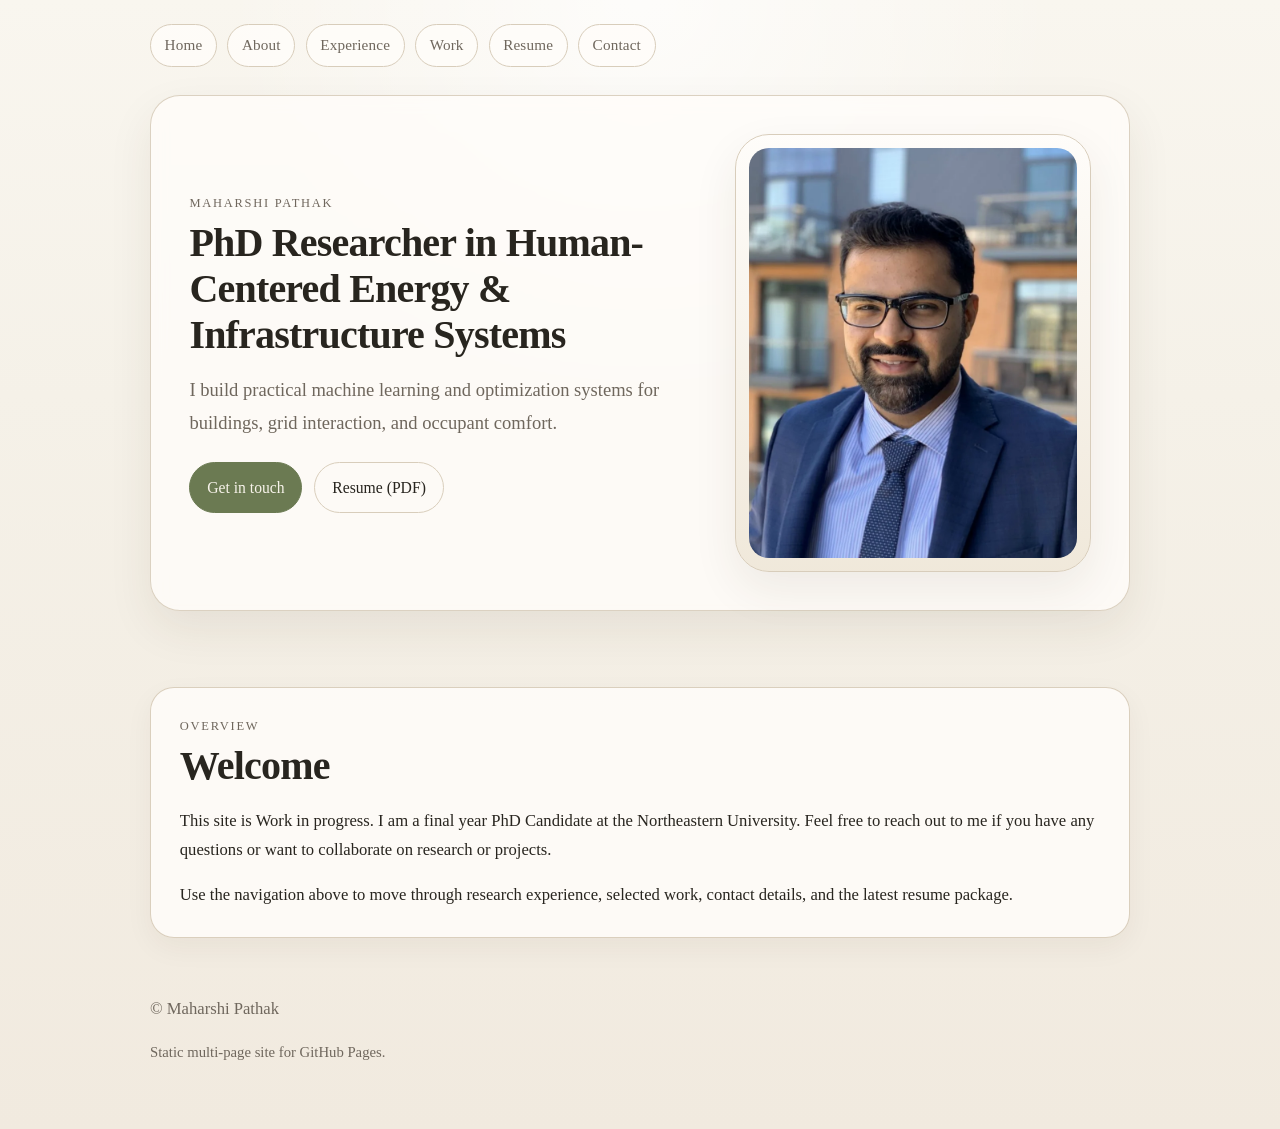
<file: index.html>
<!DOCTYPE html>
<html lang="en">
  <head>
    <meta charset="utf-8" />
    <meta http-equiv="X-UA-Compatible" content="IE=edge" />
    <meta name="viewport" content="width=device-width, initial-scale=1" />
    <link rel="stylesheet" href="main.css" />
  </head>
  <body>
    <header class="hero">
      <nav class="nav">
        <a href="index.html">Home</a>
        <a href="about.html">About</a>
        <a href="experience.html">Experience</a>
        <a href="work.html">Work</a>
        <a href="resume.html">Resume</a>
        <a href="contact.html">Contact</a>
      </nav>
      <div class="hero-shell">
        <div class="hero-content">
          <p class="eyebrow">Maharshi Pathak</p>
          <h2>PhD Researcher in Human-Centered Energy & Infrastructure Systems</h2>
          <p class="lede">
            I build practical machine learning and optimization systems for buildings, grid
            interaction, and occupant comfort.
          </p>
          <div class="actions">
            <a class="btn primary" href="contact.html">Get in touch</a>
            <a class="btn" href="resume.html">Resume (PDF)</a>
          </div>
        </div>
        <figure class="profile-card">
          <img
            class="profile-photo"
            src="assets/img/webp/Professional-Picture-Me.webp"
            alt="Portrait of Maharshi Pathak"
          />
        </figure>
      </div>
    </header>

    <main class="page">
      <section class="section intro-panel">
        <p class="section-kicker">Overview</p>
        <h2>Welcome</h2>
        <p>
          This site is Work in progress. I am a final year PhD Candidate at the Northeastern University. Feel free to reach out to me if you have any questions or want to collaborate on research or projects.
        </p>
        <p>
          Use the navigation above to move through research experience, selected work, contact
          details, and the latest resume package.
        </p>
      </section>
    </main>

    <footer>
      <p>© Maharshi Pathak</p>
      <p class="small">Static multi-page site for GitHub Pages.</p>
    </footer>
  </body>
</html>
</file>
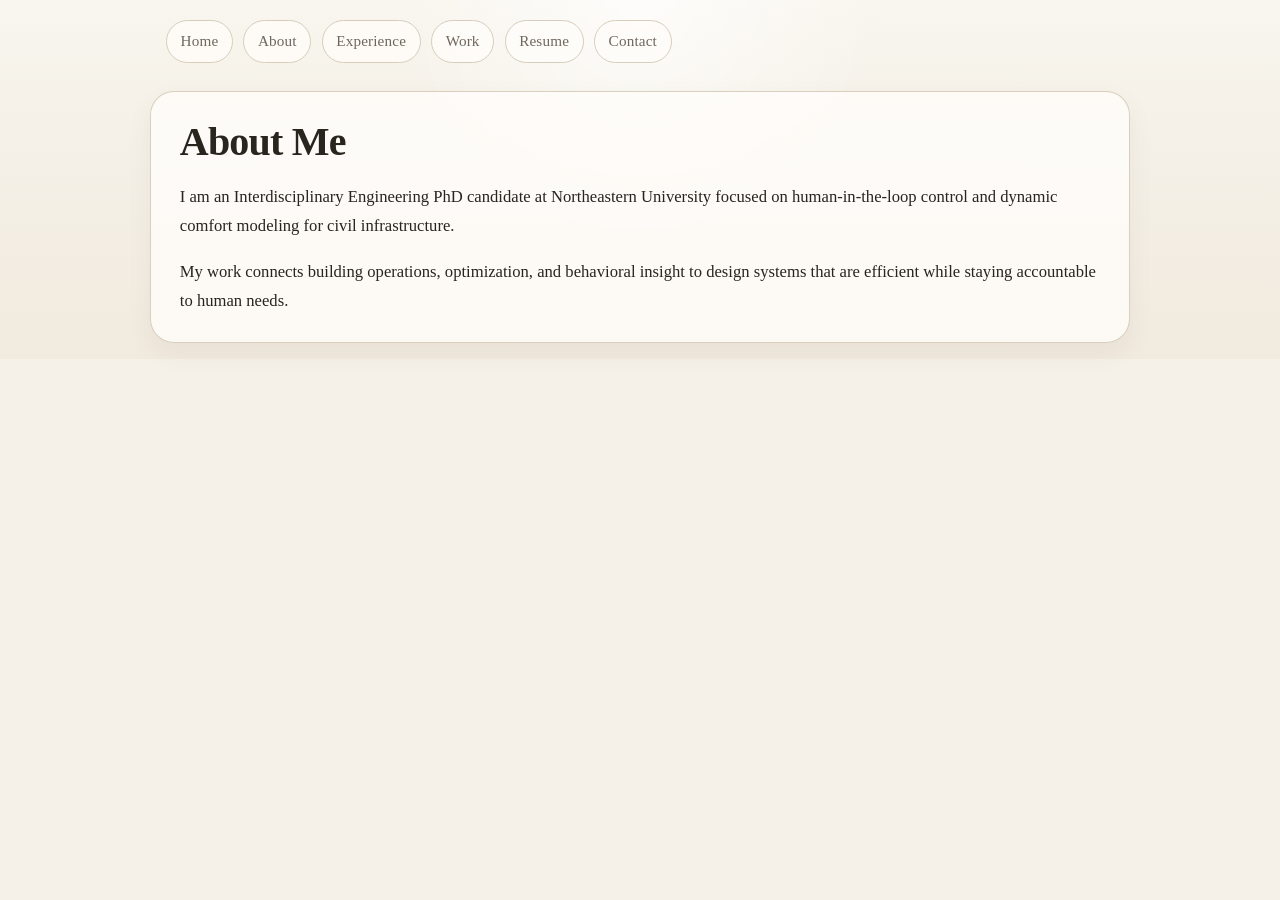
<file: about.html>
<!DOCTYPE html>
<html lang="en">
  <head>
    <meta charset="utf-8" />
    <meta name="viewport" content="width=device-width, initial-scale=1" />
    <title>About | Maharshi Pathak</title>
    <link rel="stylesheet" href="main.css" />
  </head>
  <body>
    <main class="page">
      <nav class="nav page-nav">
        <a href="index.html">Home</a><a href="about.html">About</a><a href="experience.html">Experience</a>
        <a href="work.html">Work</a><a href="resume.html">Resume</a><a href="contact.html">Contact</a>
      </nav>
      <section class="section">
        <h2>About Me</h2>
        <p>
          I am an Interdisciplinary Engineering PhD candidate at Northeastern University focused on
          human-in-the-loop control and dynamic comfort modeling for civil infrastructure.
        </p>
        <p>
          My work connects building operations, optimization, and behavioral insight to design
          systems that are efficient while staying accountable to human needs.
        </p>
      </section>
    </main>
  </body>
</html>
</file>
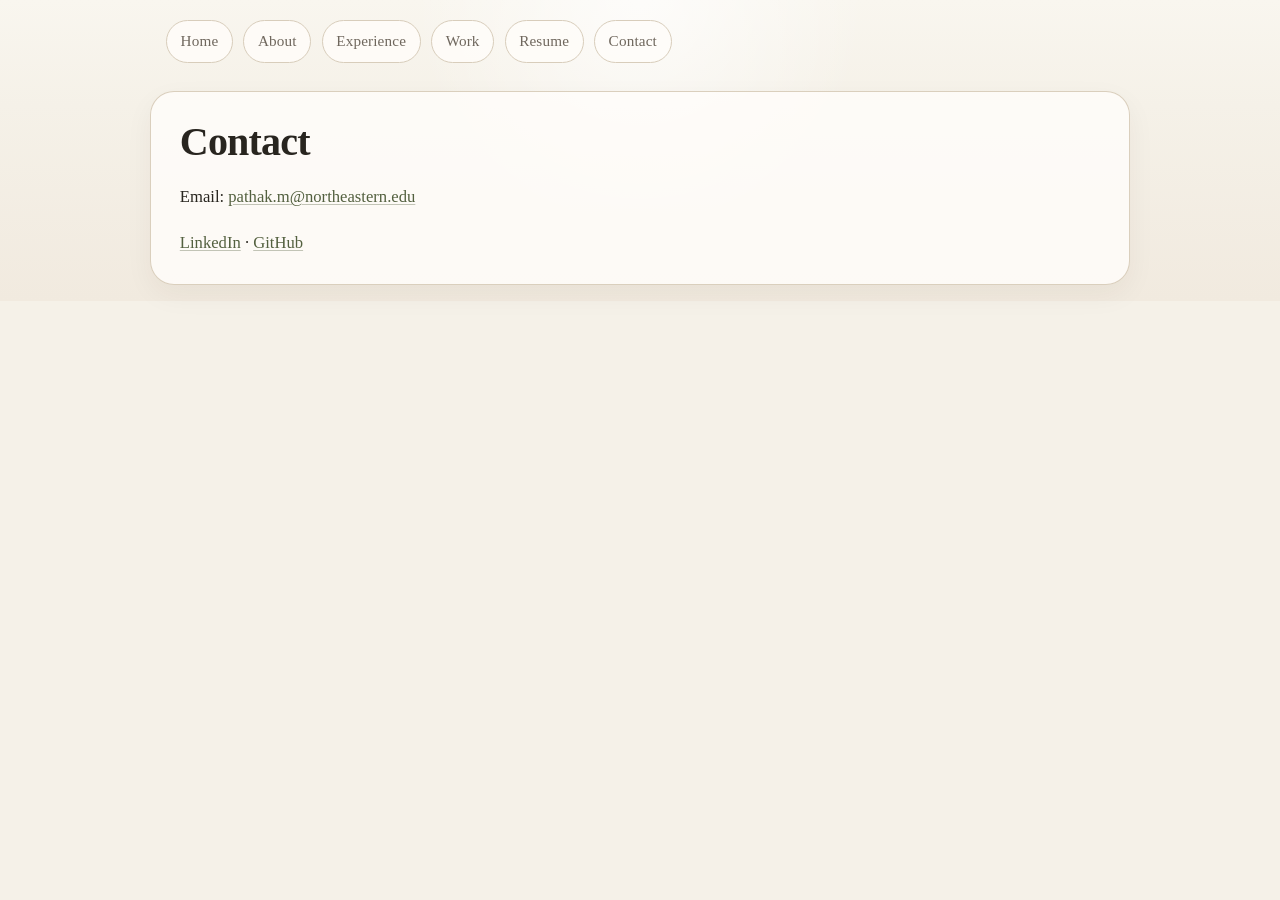
<file: contact.html>
<!DOCTYPE html>
<html lang="en">
  <head>
    <meta charset="utf-8" />
    <meta name="viewport" content="width=device-width, initial-scale=1" />
    <title>Contact | Maharshi Pathak</title>
    <link rel="stylesheet" href="main.css" />
  </head>
  <body>
    <main class="page">
      <nav class="nav page-nav">
        <a href="index.html">Home</a><a href="about.html">About</a><a href="experience.html">Experience</a>
        <a href="work.html">Work</a><a href="resume.html">Resume</a><a href="contact.html">Contact</a>
      </nav>
      <section class="section">
        <h2>Contact</h2>
        <p>Email: <a href="mailto:pathak.m@northeastern.edu">pathak.m@northeastern.edu</a></p>
        <p>
          <a href="https://www.linkedin.com/in/maharshi-pathak-/" target="_blank" rel="noopener">LinkedIn</a>
          ·
          <a href="https://github.com/Maharshi-Pathak" target="_blank" rel="noopener">GitHub</a>
        </p>
      </section>
    </main>
  </body>
</html>
</file>
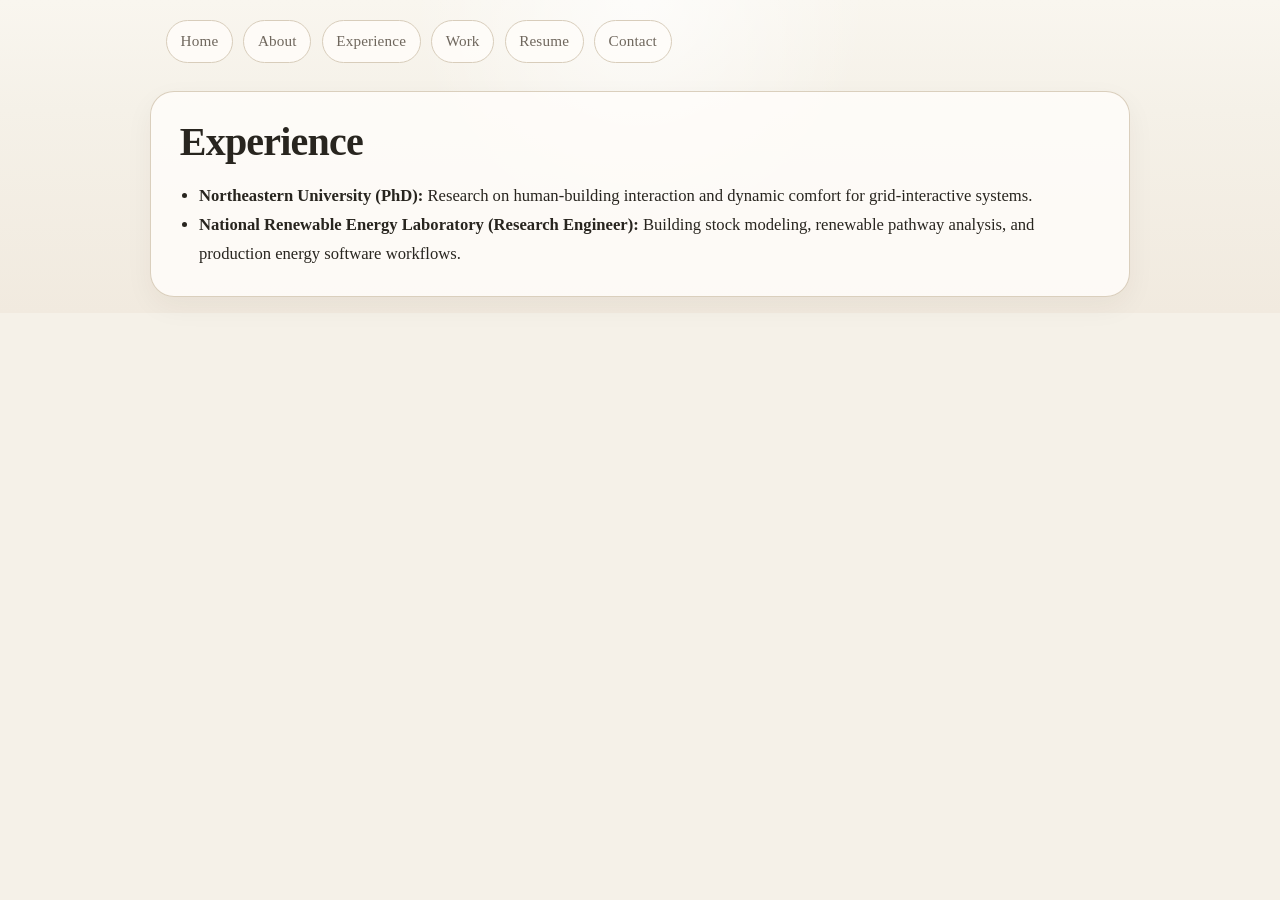
<file: experience.html>
<!DOCTYPE html>
<html lang="en">
  <head>
    <meta charset="utf-8" />
    <meta name="viewport" content="width=device-width, initial-scale=1" />
    <title>Experience | Maharshi Pathak</title>
    <link rel="stylesheet" href="main.css" />
  </head>
  <body>
    <main class="page">
      <nav class="nav page-nav">
        <a href="index.html">Home</a><a href="about.html">About</a><a href="experience.html">Experience</a>
        <a href="work.html">Work</a><a href="resume.html">Resume</a><a href="contact.html">Contact</a>
      </nav>
      <section class="section">
        <h2>Experience</h2>
        <ul>
          <li>
            <strong>Northeastern University (PhD):</strong> Research on human-building interaction
            and dynamic comfort for grid-interactive systems.
          </li>
          <li>
            <strong>National Renewable Energy Laboratory (Research Engineer):</strong> Building stock
            modeling, renewable pathway analysis, and production energy software workflows.
          </li>
        </ul>
      </section>
    </main>
  </body>
</html>
</file>
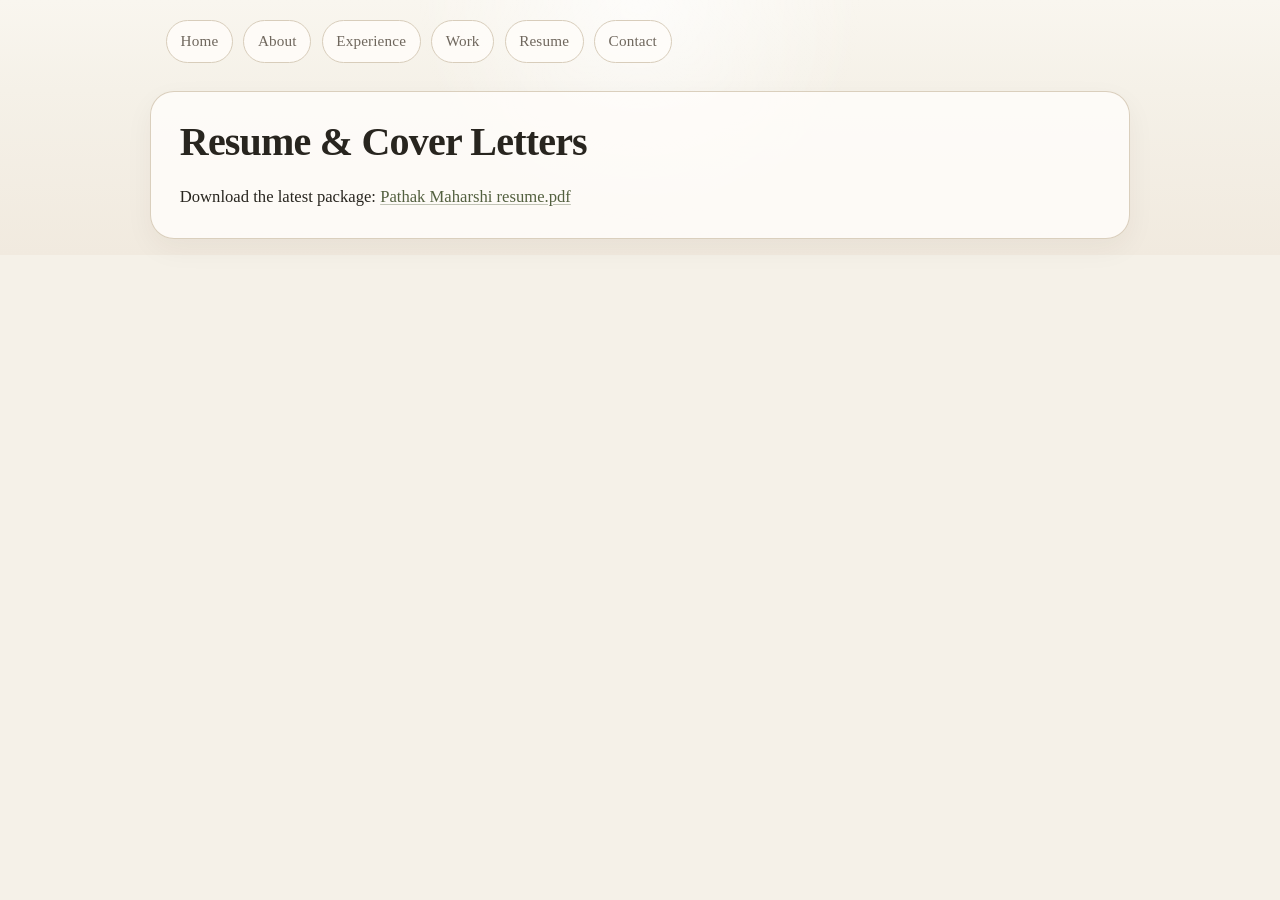
<file: resume.html>
<!DOCTYPE html>
<html lang="en">
  <head>
    <meta charset="utf-8" />
    <meta name="viewport" content="width=device-width, initial-scale=1" />
    <title>Resume | Maharshi Pathak</title>
    <link rel="stylesheet" href="main.css" />
  </head>
  <body>
    <main class="page">
      <nav class="nav page-nav">
        <a href="index.html">Home</a><a href="about.html">About</a><a href="experience.html">Experience</a>
        <a href="work.html">Work</a><a href="resume.html">Resume</a><a href="contact.html">Contact</a>
      </nav>
      <section class="section">
        <h2>Resume & Cover Letters</h2>
        <p>
          Download the latest package:
          <a href="./Pathak Maharshi resume.pdf" target="_blank" rel="noopener">
            Pathak Maharshi resume.pdf
          </a>
        </p>
      </section>
    </main>
  </body>
</html>
</file>
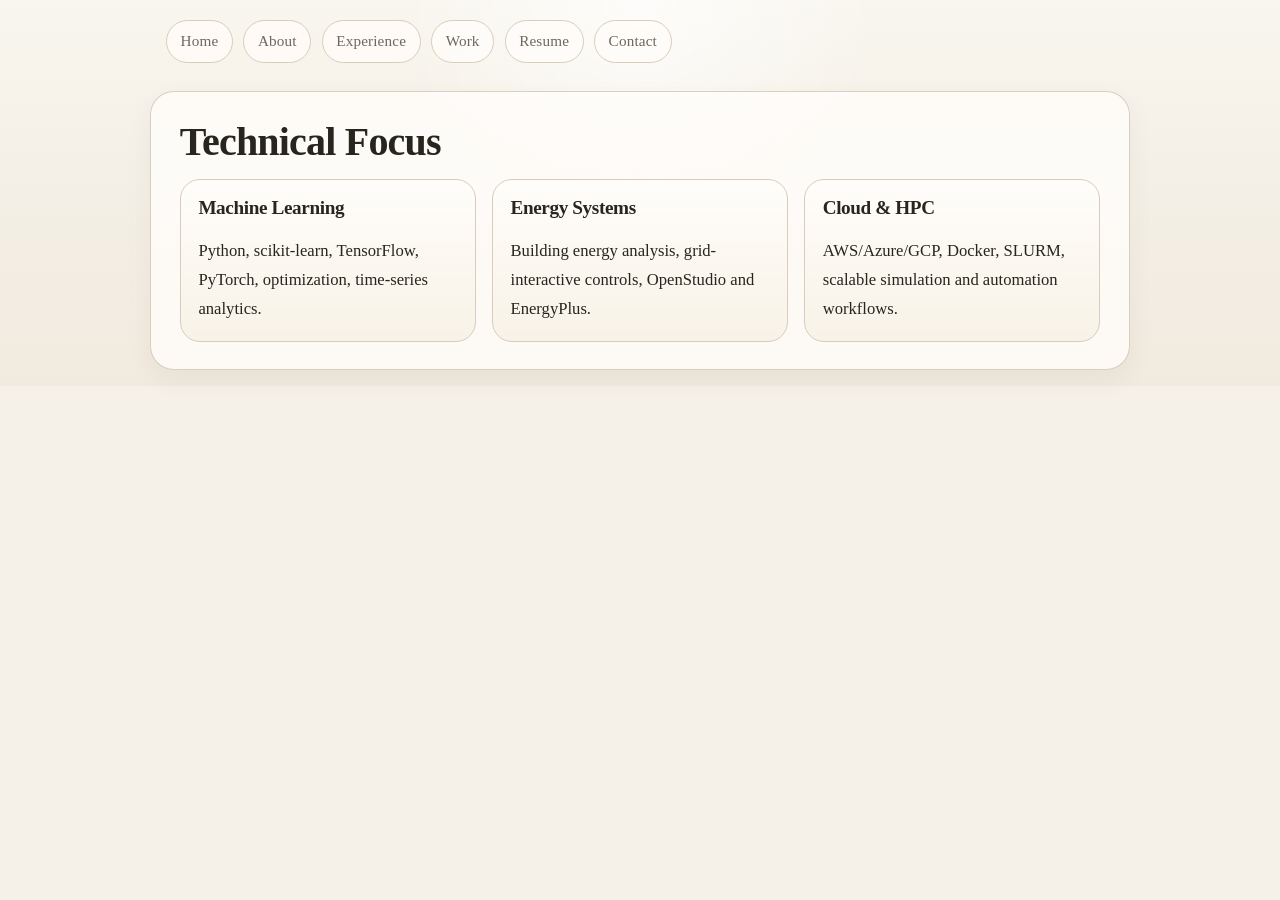
<file: work.html>
<!DOCTYPE html>
<html lang="en">
  <head>
    <meta charset="utf-8" />
    <meta name="viewport" content="width=device-width, initial-scale=1" />
    <title>Work | Maharshi Pathak</title>
    <link rel="stylesheet" href="main.css" />
  </head>
  <body>
    <main class="page">
      <nav class="nav page-nav">
        <a href="index.html">Home</a><a href="about.html">About</a><a href="experience.html">Experience</a>
        <a href="work.html">Work</a><a href="resume.html">Resume</a><a href="contact.html">Contact</a>
      </nav>
      <section class="section">
        <h2>Technical Focus</h2>
        <div class="grid">
          <article class="card">
            <h3>Machine Learning</h3>
            <p>Python, scikit-learn, TensorFlow, PyTorch, optimization, time-series analytics.</p>
          </article>
          <article class="card">
            <h3>Energy Systems</h3>
            <p>Building energy analysis, grid-interactive controls, OpenStudio and EnergyPlus.</p>
          </article>
          <article class="card">
            <h3>Cloud & HPC</h3>
            <p>AWS/Azure/GCP, Docker, SLURM, scalable simulation and automation workflows.</p>
          </article>
        </div>
      </section>
    </main>
  </body>
</html>
</file>
<file: main.css>
:root {
  --bg: #f5f1e8;
  --surface: #fffdfa;
  --surface-2: #efe7d8;
  --text: #28251f;
  --muted: #6f675d;
  --border: #d8cdbb;
  --accent: #6b7a52;
  --accent-strong: #53603f;
  --shadow: 0 18px 45px rgba(59, 46, 27, 0.08);
  --max: 980px;
  --radius: 24px;
}

* {
  box-sizing: border-box;
}

html {
  background: var(--bg);
}

body {
  margin: 0;
  font-family: Georgia, Cambria, "Times New Roman", Times, serif;
  line-height: 1.75;
  color: var(--text);
  background:
    radial-gradient(circle at top, rgba(255, 255, 255, 0.72), transparent 32%),
    linear-gradient(180deg, #f9f6ef 0%, var(--bg) 35%, #f1eadf 100%);
}

img {
  display: block;
  max-width: 100%;
}

a {
  color: var(--accent-strong);
  text-decoration-color: rgba(83, 96, 63, 0.35);
  text-underline-offset: 0.14em;
}

a:hover {
  text-decoration-color: currentColor;
}

.hero {
  padding: 1.5rem 0 3rem;
}

.nav,
.hero-shell,
.page,
footer {
  width: min(var(--max), calc(100% - 2rem));
  margin: 0 auto;
}

.nav {
  display: flex;
  gap: 0.65rem;
  flex-wrap: wrap;
  margin-bottom: 1.75rem;
}

.nav a {
  border: 1px solid var(--border);
  border-radius: 999px;
  background: rgba(255, 253, 250, 0.86);
  color: var(--muted);
  text-decoration: none;
  padding: 0.45rem 0.85rem;
  font-size: 0.95rem;
  letter-spacing: 0.01em;
  transition: background-color 150ms ease, border-color 150ms ease, color 150ms ease;
}

.nav a:hover,
.nav a:focus-visible {
  color: var(--text);
  background: var(--surface);
  border-color: #c9baa2;
}

.page-nav {
  padding-top: 1.25rem;
  margin-bottom: 0.75rem;
}

.hero-shell {
  display: grid;
  grid-template-columns: minmax(0, 1.3fr) minmax(260px, 0.9fr);
  gap: 2rem;
  align-items: center;
  background: rgba(255, 253, 250, 0.78);
  border: 1px solid rgba(216, 205, 187, 0.9);
  border-radius: calc(var(--radius) + 6px);
  box-shadow: var(--shadow);
  padding: clamp(1.4rem, 3vw, 2.4rem);
  backdrop-filter: blur(8px);
}

.hero-content {
  max-width: 34rem;
}

.eyebrow,
.section-kicker {
  margin: 0 0 0.35rem;
  color: var(--muted);
  text-transform: uppercase;
  letter-spacing: 0.14em;
  font-size: 0.78rem;
}

h1,
h2,
h3 {
  margin: 0;
  font-weight: 600;
  line-height: 1.15;
  letter-spacing: -0.02em;
}

h1 {
  font-size: clamp(2.5rem, 6vw, 4.5rem);
  max-width: 10ch;
}

h2 {
  font-size: clamp(1.8rem, 4vw, 2.5rem);
  margin-bottom: 0.85rem;
}

h3 {
  font-size: 1.2rem;
}

p,
li {
  font-size: 1.04rem;
}

.lede {
  max-width: 34rem;
  margin: 1rem 0 0;
  color: var(--muted);
  font-size: 1.16rem;
}

.actions {
  display: flex;
  flex-wrap: wrap;
  gap: 0.75rem;
  margin-top: 1.4rem;
}

.btn {
  display: inline-flex;
  align-items: center;
  justify-content: center;
  border: 1px solid var(--border);
  padding: 0.7rem 1.05rem;
  border-radius: 999px;
  background: transparent;
  text-decoration: none;
  color: var(--text);
  font-size: 0.98rem;
}

.btn.primary {
  background: var(--accent);
  border-color: var(--accent);
  color: #f7f3ea;
}

.btn:hover,
.btn:focus-visible {
  border-color: var(--accent-strong);
}

.btn.primary:hover,
.btn.primary:focus-visible {
  background: var(--accent-strong);
}

.profile-card {
  margin: 0;
  justify-self: end;
  width: min(100%, 360px);
  padding: 0.8rem;
  background: linear-gradient(180deg, rgba(255, 253, 250, 0.92), rgba(239, 231, 216, 0.92));
  border: 1px solid var(--border);
  border-radius: calc(var(--radius) + 10px);
  box-shadow: var(--shadow);
}

.profile-photo {
  aspect-ratio: 4 / 5;
  width: 100%;
  object-fit: cover;
  border-radius: calc(var(--radius) - 4px);
  filter: saturate(0.9) contrast(1.02);
}

.page {
  padding-bottom: 1rem;
}

.section {
  margin-top: 1.75rem;
  padding: 1.7rem 1.8rem;
  background: rgba(255, 253, 250, 0.82);
  border: 1px solid rgba(216, 205, 187, 0.95);
  border-radius: var(--radius);
  box-shadow: 0 10px 28px rgba(59, 46, 27, 0.05);
}

.section p:last-child,
.section ul:last-child {
  margin-bottom: 0;
}

.intro-panel {
  /* max-width: 48rem; */
}

ul {
  padding-left: 1.2rem;
}

.grid {
  display: grid;
  grid-template-columns: repeat(auto-fit, minmax(220px, 1fr));
  gap: 1rem;
}

.card {
  background: linear-gradient(180deg, rgba(255, 253, 250, 0.96), rgba(247, 241, 230, 0.9));
  border: 1px solid var(--border);
  border-radius: 20px;
  padding: 1.1rem;
}

footer {
  padding: 1.5rem 0 3rem;
  color: var(--muted);
}

.small {
  font-size: 0.92rem;
}

@media (max-width: 760px) {
  .hero {
    padding-top: 1rem;
  }

  .hero-shell {
    grid-template-columns: 1fr;
    gap: 1.25rem;
  }

  .hero-content {
    max-width: none;
  }

  .profile-card {
    justify-self: start;
    width: min(100%, 300px);
  }

  .section {
    padding: 1.35rem;
  }
}
</file>
